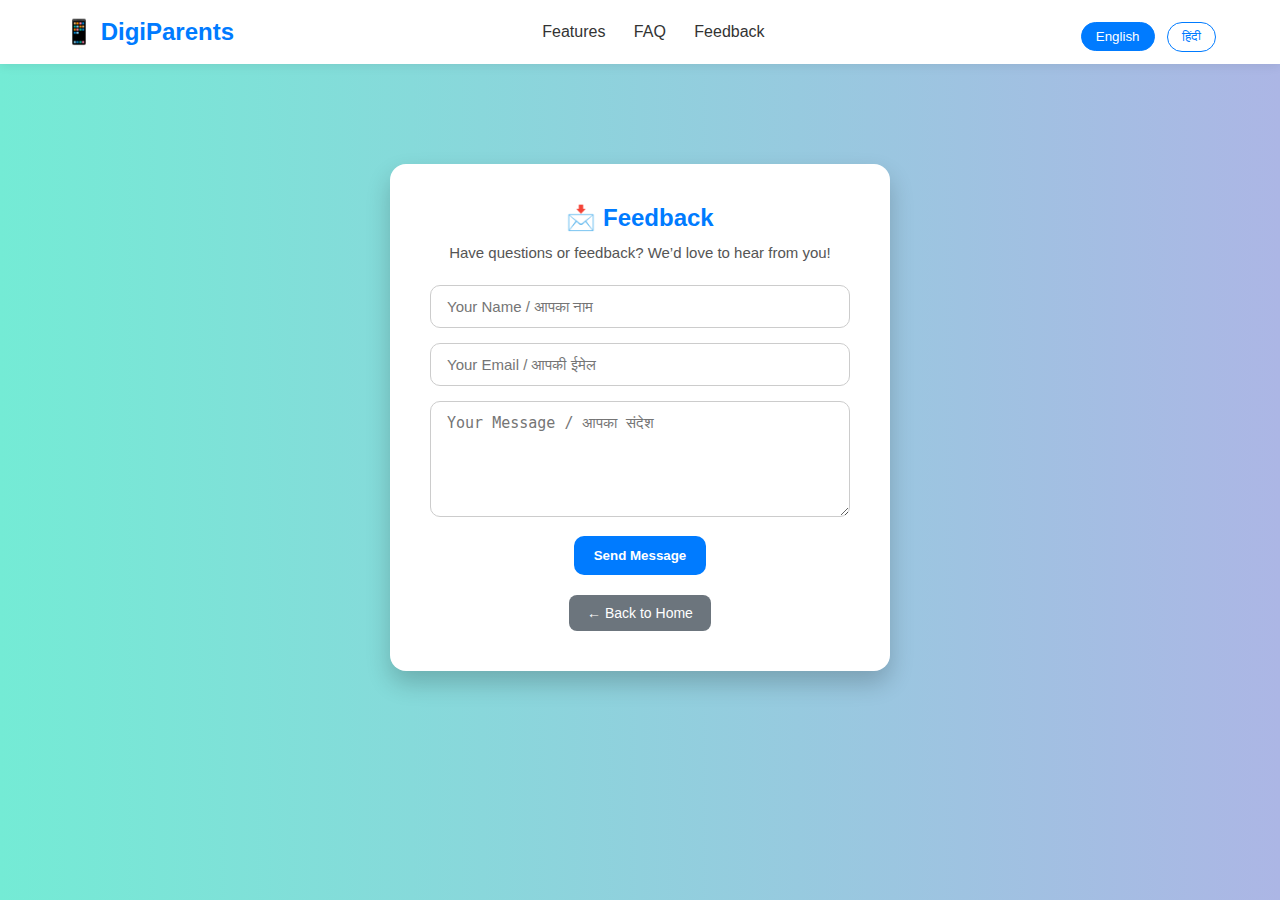
<file: form.html>
<!DOCTYPE html>
<html lang="en">
  <head>
    <meta charset="UTF-8" />
    <meta name="viewport" content="width=device-width, initial-scale=1.0" />
    <title>Contact Us</title>
    <link rel="stylesheet" href="form-style.css" />
  </head>
  <body>

    <header class="navbar">
      <div class="nav-container">
        <div class="logo">📱 DigiParents</div>
        <div class="nav-right">
          <nav class="nav-links desktop-only">
            <a href="index.html">Features</a>
            <a href="index.html">FAQ</a>
            <a href="form.html">Feedback</a>
            
          </nav>
        </div>
        <div class="lang-toggle desktop-only">
            <button onclick="switchLanguage('en')" class="lang-btn active">
            English
            </button>
            <button onclick="switchLanguage('hi')" class="lang-btn">
            हिंदी
            </button>
        </div>
        <div class="hamburger" onclick="toggleSidebar()">☰</div>
        
      </div>
    </header>

    <div class="overlay" id="overlay" onclick="closeSidebar()"></div>

    <div class="sidebar" id="mobileSidebar">
      <a href="javascript:void(0)" class="closebtn" onclick="closeSidebar()"
        >&times;</a
      >
      <a href="index.html" onclick="closeSidebar()">Features</a>
      <a href="index.html" onclick="closeSidebar()">FAQ</a>
      <a href="form.html" onclick="closeSidebar()">Feedback</a>
      <div class="sidebar-lang">
        <button onclick="switchLanguage('en')" class="lang-btn active">
          English
        </button>
        <button onclick="switchLanguage('hi')" class="lang-btn">हिंदी</button>
      </div>
    </div>

    <div class="form-wrapper">
      <h2 data-en="📩 Feedback" data-hi="📩 आपकी राय">📩 Feedback</h2>
      <p
        data-en="Have questions or feedback? We’d love to hear from you!"
        data-hi="कोई सवाल या सुझाव है? हम सुनना पसंद करेंगे!"
      >
        Have questions or feedback? We’d love to hear from you!
      </p>

      <form id="contact-form">
        <input
          type="text"
          id="name"
          name="name"
          placeholder="Your Name / आपका नाम"
          required
        />
        <input
          type="email"
          id="email"
          name="email"
          placeholder="Your Email / आपकी ईमेल"
          required
        />
        <textarea
          id="message"
          name="message"
          rows="5"
          placeholder="Your Message / आपका संदेश"
          required
        ></textarea>
        <button type="submit" data-en="Send Message" data-hi="संदेश भेजें" onclick="alerting()">
          Send Message
        </button>
      </form>

      <button
        onclick="goBack()"
        class="back-btn"
        data-en="← Back to Home"
        data-hi="← होम पेज पर लौटें"
      >
        ← Back to Home
      </button>
    </div>

    <script>
      document
        .getElementById("contact-form")
        .addEventListener("submit", function (e) {
          e.preventDefault();
          alert(
            currentLang === "hi"
              ? "✅ धन्यवाद! हमने आपका संदेश प्राप्त किया।"
              : "✅ Thank you! We received your message."
          );
          this.reset();
        });

      function goBack() {
        window.location.href = "index.html";
      }
      function alerting() {
        const message = document.getElementById("message").value;
        if (message.trim() !== "") {
          alert("Your message has been sent.");
        }
      }

      function toggleSidebar() {
        const sidebar = document.getElementById("mobileSidebar");
        const overlay = document.getElementById("overlay");
        sidebar.style.width = "250px";
        overlay.style.display = "block";
      }

    function closeSidebar() {
        const sidebar = document.getElementById("mobileSidebar");
        const overlay = document.getElementById("overlay");
        sidebar.style.width = "0";
        overlay.style.display = "none";
    }

    </script>
    <script src="script.js"></script>
  </body>
</html>
</file>
<file: form-style.css>
/* Reset and base */
* {
  margin: 0;
  padding: 0;
  box-sizing: border-box;
}

body {
  font-family: 'Segoe UI', sans-serif;
  background: linear-gradient(to right, #74ebd5, #acb6e5);
  min-height: 100vh;
}

/* Navbar */
.navbar {
  background-color: #ffffff;
  box-shadow: 0 2px 10px rgba(0, 0, 0, 0.08);
  position: sticky;
  top: 0;
  width: 100%;
  z-index: 100;
}

.nav-container {
  max-width: 1200px;
  margin: auto;
  padding: 12px 24px;
  display: flex;
  align-items: center;
  justify-content: space-between;
  flex-wrap: wrap;
}

.logo {
  font-size: 24px;
  font-weight: 600;
  color: #007bff;
}

/* .nav-right{
    display: flex;
    align-items: center;
} */

.nav-links a {
  margin: 0 12px;
  text-decoration: none;
  font-weight: 500;
  color: #333;
  transition: color 0.2s ease-in-out;
}

.nav-links a:hover {
  color: #007bff;
}

/* Language toggle */
.lang-toggle {
  margin-top: 10px;
}

.lang-btn {
  background-color: #ffffff;
  border: 1px solid #007BFF;
  color: #007BFF;
  padding: 6px 14px;
  margin-left: 8px;
  border-radius: 20px;
  cursor: pointer;
  font-weight: 500;
  transition: all 0.3s ease;
}

.lang-btn:hover,
.lang-btn.active {
  background-color: #007BFF;
  color: #fff;
}

/* Form Section */
.form-wrapper {
  background: #ffffff;
  padding: 40px;
  border-radius: 16px;
  box-shadow: 0 12px 24px rgba(0, 0, 0, 0.2);
  max-width: 500px;
  margin: 100px auto;
  text-align: center;
  width: 90%;
}

h2 {
  margin-bottom: 10px;
  color: #007bff;
}

p {
  font-size: 15px;
  color: #555;
  margin-bottom: 20px;
  line-height: 1.5;
}

form input,
form textarea {
  width: 100%;
  padding: 12px 16px;
  margin-bottom: 15px;
  border: 1px solid #ccc;
  border-radius: 10px;
  font-size: 15px;
  transition: border-color 0.3s;
}

form input:focus,
form textarea:focus {
  border-color: #007bff;
  outline: none;
}

button[type="submit"] {
  background-color: #007bff;
  color: white;
  padding: 12px 20px;
  border: none;
  border-radius: 10px;
  cursor: pointer;
  font-weight: bold;
  transition: background-color 0.3s;
}

button[type="submit"]:hover {
  background-color: #0056b3;
}

.back-btn {
  margin-top: 20px;
  background-color: #6c757d;
  color: white;
  padding: 10px 18px;
  border: none;
  border-radius: 8px;
  cursor: pointer;
  font-size: 14px;
  transition: background-color 0.3s;
}

.back-btn:hover {
  background-color: #495057;
}

/* Hamburger */
.hamburger {
  display: none;
  font-size: 26px;
  cursor: pointer;
}

/* Sidebar */
.sidebar {
  height: 100%;
  width: 0;
  position: fixed;
  top: 0;
  right: 0;
  background-color: white;
  overflow-x: hidden;
  transition: 0.4s;
  padding-top: 60px;
  z-index: 1001;
  box-shadow: -3px 0 12px rgba(0, 0, 0, 0.2);
}

.sidebar a {
  display: block;
  padding: 14px 24px;
  font-size: 18px;
  text-decoration: none;
  color: #333;
  transition: 0.3s;
}

.sidebar a:hover {
  background-color: #f0f0f0;
}

.sidebar .closebtn {
  position: absolute;
  top: 10px;
  right: 20px;
  font-size: 30px;
}

.sidebar-lang {
  padding: 20px;
  display: flex;
  gap: 10px;
  flex-wrap: wrap;
}

/* Overlay */
.overlay {
  position: fixed;
  display: none;
  top: 0;
  left: 0;
  height: 100%;
  width: 100%;
  background-color: rgba(0, 0, 0, 0.3);
  z-index: 1000;
}

/* Responsive */
@media (max-width: 768px) {
  .desktop-only {
    display: none;
  }

  .hamburger {
    display: block;
  }

  .nav-container {
    align-items: flex-start;
  }

  .nav-links {
    margin-top: 10px;
  }

  .nav-links a {
    display: block;
    margin: 8px 0;
  }

  .lang-toggle {
    margin-top: 10px;
    width: 100%;
    text-align: left;
  }
}
</file>
